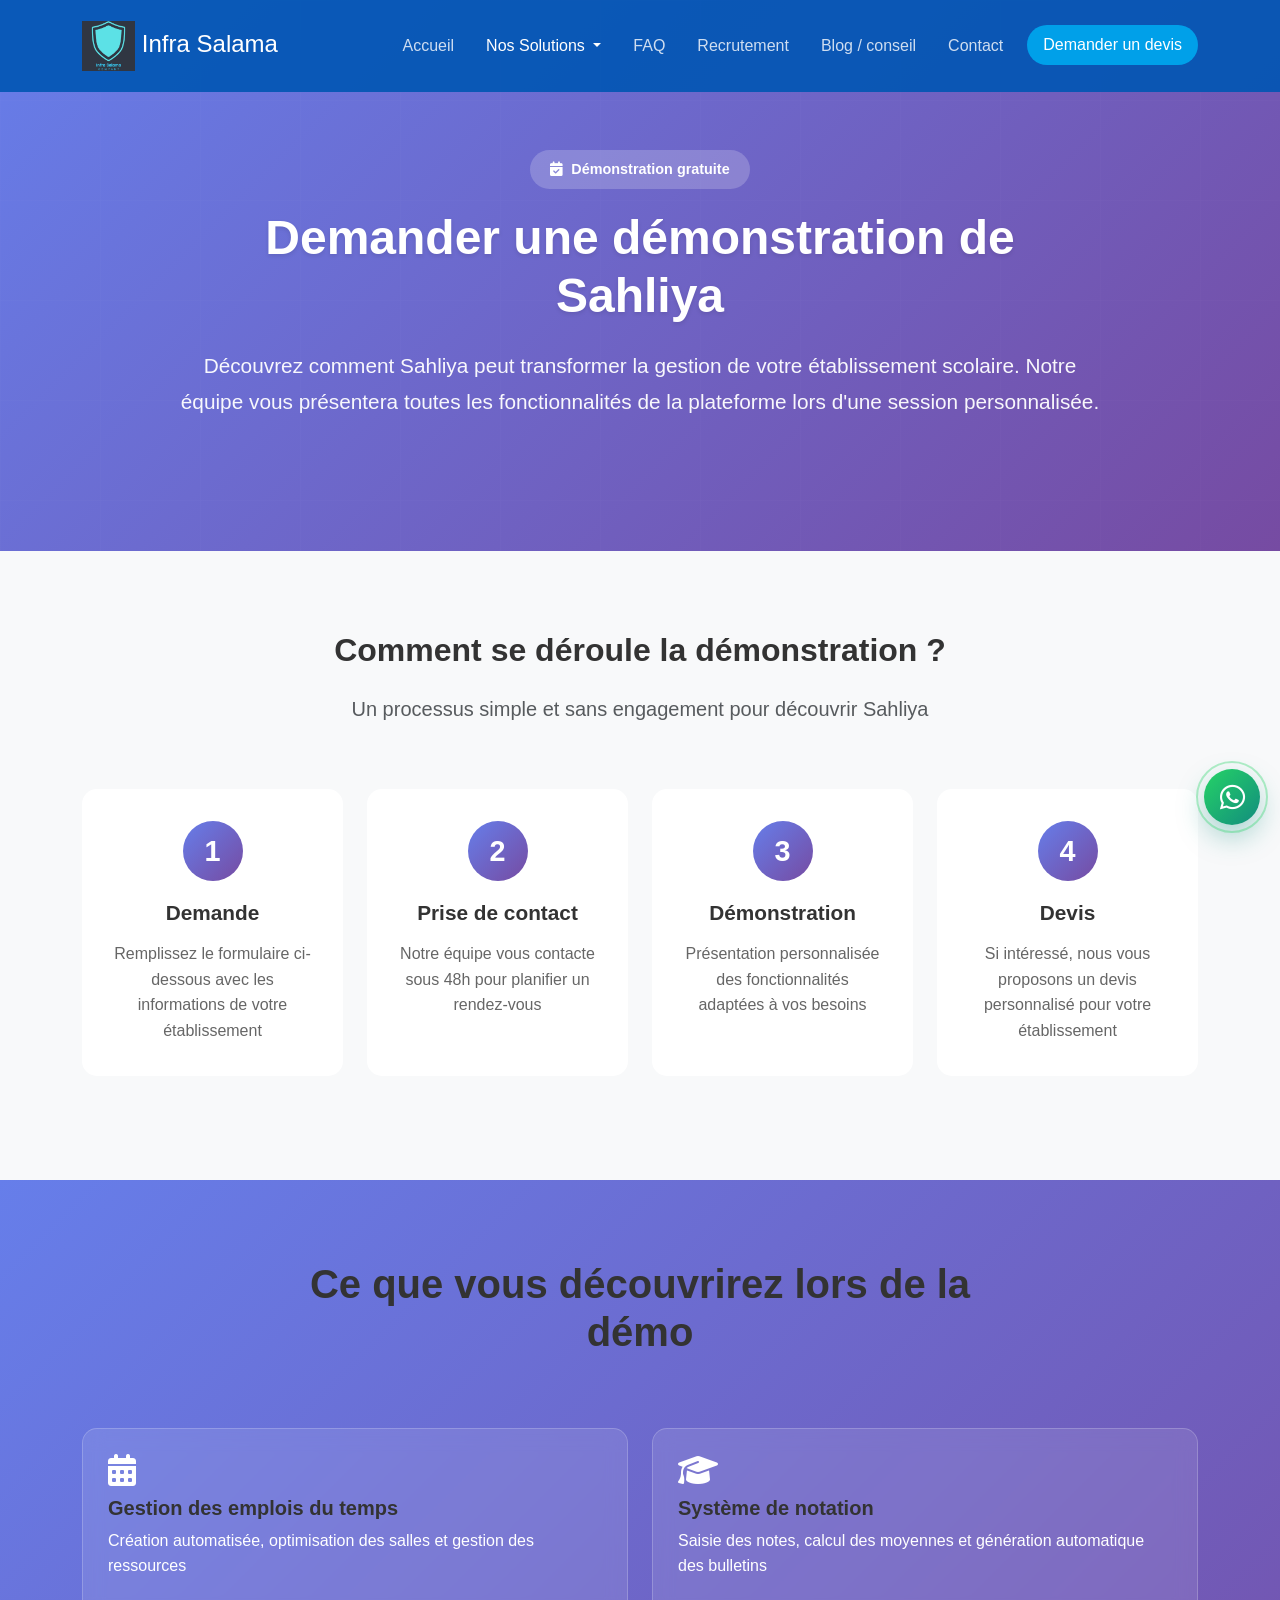
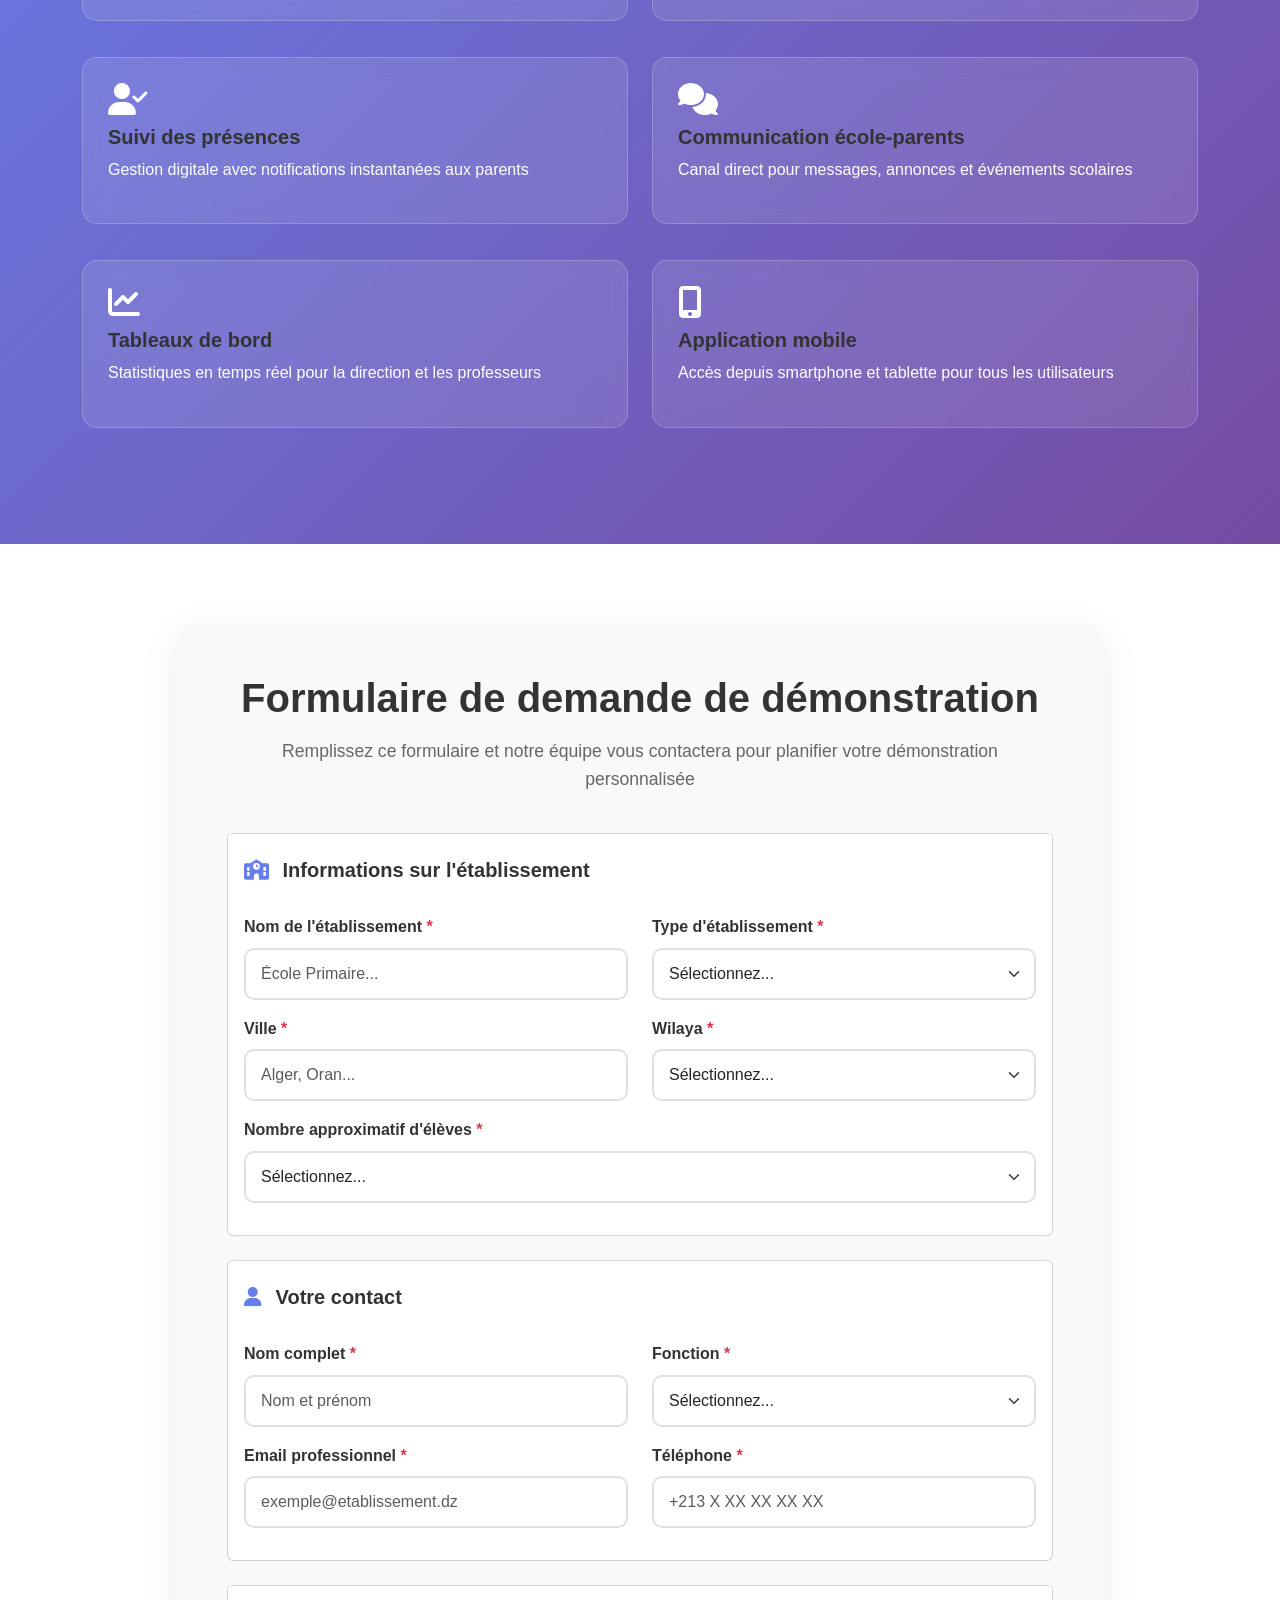
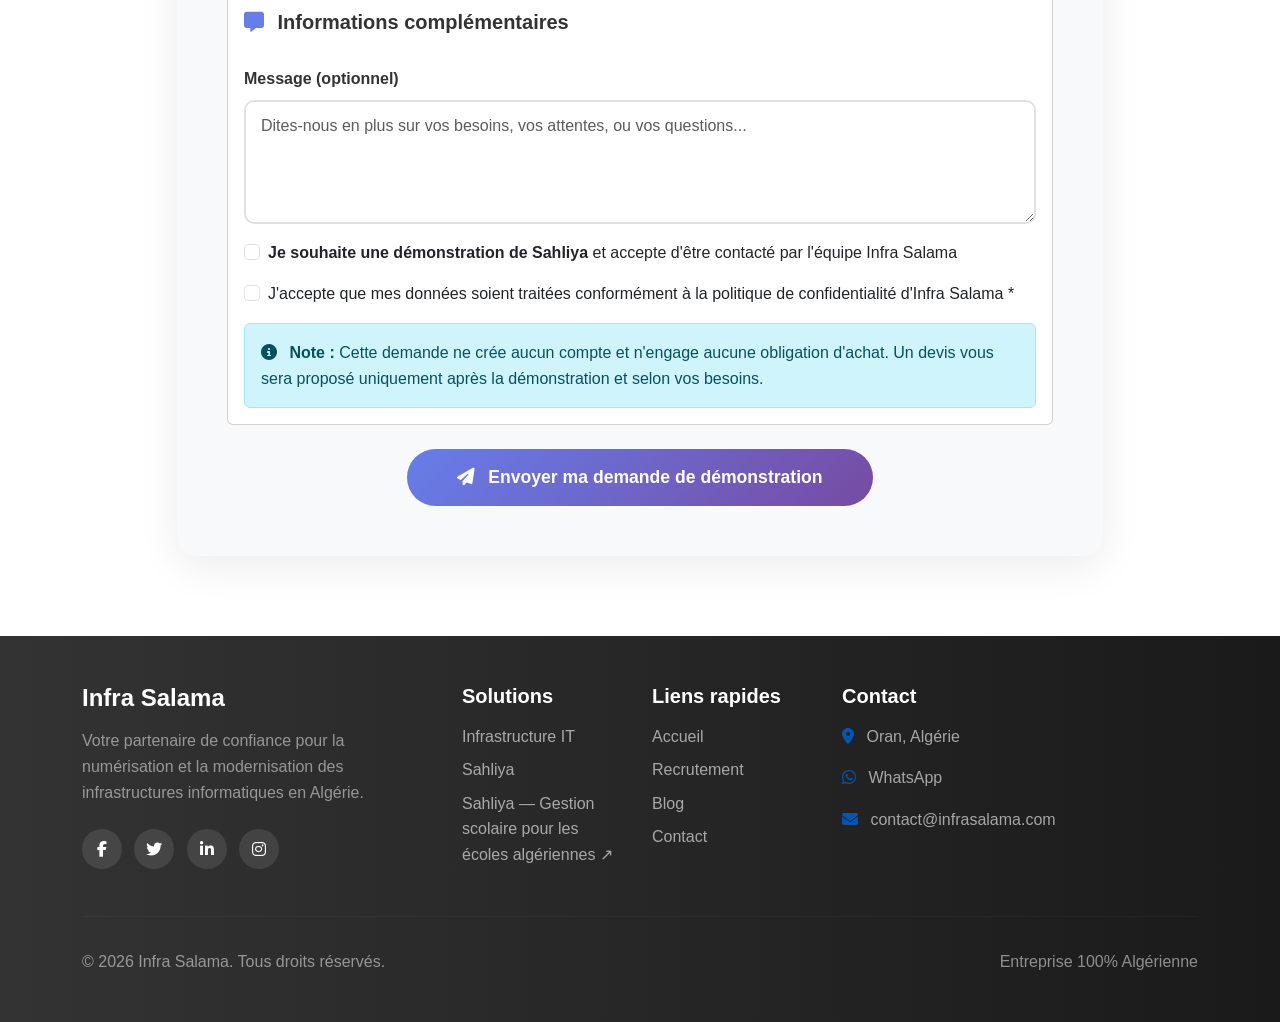
<file: demoEdupilot.html>
<!doctype html>
<html lang="fr">
  <head>
    <meta charset="UTF-8" />
    <meta name="viewport" content="width=device-width, initial-scale=1.0" />
    <title>Demander une démonstration Sahliya | Infra Salama</title>
    <meta
      name="description"
      content="Demandez une démonstration personnalisée de Sahliya pour votre établissement scolaire. Découvrez toutes les fonctionnalités de notre plateforme de gestion."
    />
    <link rel="canonical" href="https://infrasalama.com/demo-edupilot.html" />

    <!-- Bootstrap CSS -->
    <link
      href="https://cdn.jsdelivr.net/npm/bootstrap@5.3.0/dist/css/bootstrap.min.css"
      rel="stylesheet"
    />
    <!-- Font Awesome -->
    <link
      rel="stylesheet"
      href="https://cdnjs.cloudflare.com/ajax/libs/font-awesome/6.4.0/css/all.min.css"
    />
    <!-- AOS Animation Library -->
    <link href="https://unpkg.com/aos@2.3.1/dist/aos.css" rel="stylesheet" />
    <!-- Custom CSS -->
    <link rel="stylesheet" href="css/style.css" />

    <style>
      /* Demo Page Specific Styles */
      .demo-hero {
        background: linear-gradient(135deg, #667eea 0%, #764ba2 100%);
        padding: 150px 0 100px;
        position: relative;
        overflow: hidden;
      }

      .demo-hero::before {
        content: "";
        position: absolute;
        top: 0;
        left: 0;
        right: 0;
        bottom: 0;
        background: url('data:image/svg+xml,<svg width="100" height="100" xmlns="http://www.w3.org/2000/svg"><defs><pattern id="grid" width="100" height="100" patternUnits="userSpaceOnUse"><path d="M 100 0 L 0 0 0 100" fill="none" stroke="rgba(255,255,255,0.05)" stroke-width="1"/></pattern></defs><rect width="100%" height="100%" fill="url(%23grid)"/></svg>');
        opacity: 0.4;
      }

      .demo-hero .container {
        position: relative;
        z-index: 2;
      }

      .demo-hero h1 {
        font-size: 3rem;
        font-weight: 800;
        color: #fff;
        margin-bottom: 1.5rem;
        text-shadow: 0 2px 4px rgba(0, 0, 0, 0.1);
      }

      .demo-hero p.lead {
        font-size: 1.3rem;
        color: rgba(255, 255, 255, 0.95);
        margin-bottom: 2rem;
        line-height: 1.7;
      }

      .demo-badge {
        display: inline-block;
        background: rgba(255, 255, 255, 0.2);
        color: #fff;
        padding: 8px 20px;
        border-radius: 50px;
        font-weight: 600;
        font-size: 0.9rem;
        margin-bottom: 20px;
      }

      /* Process Steps */
      .process-steps {
        padding: 80px 0;
        background: #f8f9fa;
      }

      .step-card {
        background: #fff;
        border-radius: 15px;
        padding: 30px;
        text-align: center;
        height: 100%;
        border: 2px solid transparent;
        transition: all 0.3s ease;
        position: relative;
      }

      .step-card::before {
        content: "";
        position: absolute;
        top: 0;
        left: 0;
        width: 100%;
        height: 5px;
        background: linear-gradient(90deg, #667eea, #764ba2);
        border-radius: 15px 15px 0 0;
        transform: scaleX(0);
        transition: transform 0.3s ease;
      }

      .step-card:hover::before {
        transform: scaleX(1);
      }

      .step-card:hover {
        transform: translateY(-5px);
        box-shadow: 0 15px 30px rgba(102, 126, 234, 0.15);
        border-color: rgba(102, 126, 234, 0.2);
      }

      .step-number {
        width: 60px;
        height: 60px;
        background: linear-gradient(135deg, #667eea 0%, #764ba2 100%);
        border-radius: 50%;
        display: flex;
        align-items: center;
        justify-content: center;
        margin: 0 auto 20px;
        font-size: 1.8rem;
        font-weight: 800;
        color: #fff;
      }

      .step-card h4 {
        font-size: 1.3rem;
        font-weight: 700;
        color: #333;
        margin-bottom: 15px;
      }

      .step-card p {
        color: #666;
        line-height: 1.6;
        margin: 0;
      }

      /* Form Section */
      .form-section {
        padding: 80px 0;
        background: #fff;
      }

      .form-container {
        background: #f8f9fa;
        border-radius: 20px;
        padding: 50px;
        box-shadow: 0 10px 40px rgba(0, 0, 0, 0.08);
      }

      .form-header {
        text-align: center;
        margin-bottom: 40px;
      }

      .form-header h2 {
        font-size: 2.5rem;
        font-weight: 800;
        color: #333;
        margin-bottom: 15px;
      }

      .form-header p {
        font-size: 1.1rem;
        color: #666;
      }

      .form-label {
        font-weight: 600;
        color: #333;
        margin-bottom: 8px;
      }

      .required-field::after {
        content: " *";
        color: #dc3545;
      }

      .form-control,
      .form-select {
        padding: 12px 15px;
        border-radius: 10px;
        border: 2px solid #e0e0e0;
        transition: all 0.3s ease;
      }

      .form-control:focus,
      .form-select:focus {
        border-color: #667eea;
        box-shadow: 0 0 0 0.25rem rgba(102, 126, 234, 0.15);
      }

      .form-check-input:checked {
        background-color: #667eea;
        border-color: #667eea;
      }

      .btn-demo-submit {
        background: linear-gradient(135deg, #667eea 0%, #764ba2 100%);
        color: #fff;
        padding: 15px 50px;
        font-size: 1.1rem;
        font-weight: 700;
        border: none;
        border-radius: 50px;
        transition: all 0.3s ease;
      }

      .btn-demo-submit:hover {
        transform: translateY(-3px);
        box-shadow: 0 10px 25px rgba(102, 126, 234, 0.3);
        color: #fff;
      }

      /* Benefits Section */
      .demo-benefits {
        padding: 80px 0;
        background: linear-gradient(135deg, #667eea 0%, #764ba2 100%);
        color: #fff;
      }

      .benefit-item {
        background: rgba(255, 255, 255, 0.1);
        backdrop-filter: blur(10px);
        border-radius: 15px;
        padding: 25px;
        margin-bottom: 20px;
        border: 1px solid rgba(255, 255, 255, 0.2);
        transition: all 0.3s ease;
      }

      .benefit-item:hover {
        background: rgba(255, 255, 255, 0.15);
        transform: translateX(10px);
      }

      .benefit-item i {
        font-size: 2rem;
        margin-bottom: 10px;
      }

      .benefit-item h5 {
        font-weight: 700;
        margin-bottom: 8px;
      }

      /* Success Modal */
      .success-modal {
        display: none;
        position: fixed;
        top: 0;
        left: 0;
        width: 100%;
        height: 100%;
        background: rgba(0, 0, 0, 0.7);
        z-index: 9999;
        align-items: center;
        justify-content: center;
      }

      .success-modal.active {
        display: flex;
      }

      .success-content {
        background: #fff;
        border-radius: 20px;
        padding: 50px;
        max-width: 500px;
        text-align: center;
        animation: slideIn 0.4s ease-out;
      }

      @keyframes slideIn {
        from {
          opacity: 0;
          transform: translateY(-50px);
        }
        to {
          opacity: 1;
          transform: translateY(0);
        }
      }

      .success-icon {
        width: 80px;
        height: 80px;
        background: linear-gradient(135deg, #667eea 0%, #764ba2 100%);
        border-radius: 50%;
        display: flex;
        align-items: center;
        justify-content: center;
        margin: 0 auto 20px;
      }

      .success-icon i {
        font-size: 40px;
        color: #fff;
      }

      /* Responsive */
      @media (max-width: 768px) {
        .demo-hero h1 {
          font-size: 2.2rem;
        }

        .form-container {
          padding: 30px 20px;
        }

        .form-header h2 {
          font-size: 2rem;
        }
      }
    </style>
  </head>

  <body>
    <!-- Navigation -->
    <nav class="navbar navbar-expand-lg navbar-dark fixed-top">
      <div class="container">
        <a class="navbar-brand" href="index.html">
          <img
            src="img/logoInfraSalama.png"
            alt="Infra Salama Logo"
            height="50"
          />
          Infra Salama
        </a>
        <button
          class="navbar-toggler"
          type="button"
          data-bs-toggle="collapse"
          data-bs-target="#navbarNav"
          aria-controls="navbarNav"
          aria-expanded="false"
          aria-label="Toggle navigation"
        >
          <span class="navbar-toggler-icon"></span>
        </button>
        <div class="collapse navbar-collapse" id="navbarNav">
          <ul class="navbar-nav ms-auto">
            <li class="nav-item">
              <a class="nav-link" href="index.html">Accueil</a>
            </li>
            <li class="nav-item dropdown">
              <a
                class="nav-link dropdown-toggle active"
                href="#"
                id="navbarSolutions"
                role="button"
                data-bs-toggle="dropdown"
                aria-expanded="false"
              >
                Nos Solutions
              </a>
              <ul class="dropdown-menu" aria-labelledby="navbarSolutions">
                <li>
                  <a class="dropdown-item" href="infrastructure.html">
                    <i class="fas fa-network-wired me-2"></i>Infrastructure IT
                  </a>
                </li>
                <li><hr class="dropdown-divider" /></li>
                <li>
                  <a class="dropdown-item active" href="sahliya.html">
                    <i class="fas fa-graduation-cap me-2"></i>Sahliya
                  </a>
                </li>
              </ul>
            </li>
            <li class="nav-item">
              <a class="nav-link" href="faq.html">FAQ</a>
            </li>
            <li class="nav-item">
              <a class="nav-link" href="recrutement.html">Recrutement</a>
            </li>
            <li class="nav-item">
              <a class="nav-link" href="blog.html">Blog / conseil</a>
            </li>
            <li class="nav-item">
              <a class="nav-link" href="contact.html">Contact</a>
            </li>
            <li class="nav-item">
              <a class="nav-link btn btn-primary devis-btn" href="devis.html">
                Demander un devis
              </a>
            </li>
          </ul>
        </div>
      </div>
    </nav>

    <!-- Hero Section -->
    <section class="demo-hero">
      <div class="container">
        <div class="row justify-content-center text-center">
          <div class="col-lg-10" data-aos="fade-up">
            <span class="demo-badge">
              <i class="fas fa-calendar-check me-2"></i>Démonstration gratuite
            </span>
            <h1>Demander une démonstration de Sahliya</h1>
            <p class="lead">
              Découvrez comment Sahliya peut transformer la gestion de votre
              établissement scolaire. Notre équipe vous présentera toutes les
              fonctionnalités de la plateforme lors d'une session personnalisée.
            </p>
          </div>
        </div>
      </div>
    </section>

    <!-- Process Steps -->
    <section class="process-steps">
      <div class="container">
        <div class="row justify-content-center mb-5">
          <div class="col-lg-8 text-center" data-aos="fade-up">
            <h2 class="mb-4">Comment se déroule la démonstration ?</h2>
            <p class="lead text-muted">
              Un processus simple et sans engagement pour découvrir Sahliya
            </p>
          </div>
        </div>

        <div class="row">
          <div
            class="col-lg-3 col-md-6 mb-4"
            data-aos="fade-up"
            data-aos-delay="100"
          >
            <div class="step-card">
              <div class="step-number">1</div>
              <h4>Demande</h4>
              <p>
                Remplissez le formulaire ci-dessous avec les informations de
                votre établissement
              </p>
            </div>
          </div>

          <div
            class="col-lg-3 col-md-6 mb-4"
            data-aos="fade-up"
            data-aos-delay="200"
          >
            <div class="step-card">
              <div class="step-number">2</div>
              <h4>Prise de contact</h4>
              <p>
                Notre équipe vous contacte sous 48h pour planifier un
                rendez-vous
              </p>
            </div>
          </div>

          <div
            class="col-lg-3 col-md-6 mb-4"
            data-aos="fade-up"
            data-aos-delay="300"
          >
            <div class="step-card">
              <div class="step-number">3</div>
              <h4>Démonstration</h4>
              <p>
                Présentation personnalisée des fonctionnalités adaptées à vos
                besoins
              </p>
            </div>
          </div>

          <div
            class="col-lg-3 col-md-6 mb-4"
            data-aos="fade-up"
            data-aos-delay="400"
          >
            <div class="step-card">
              <div class="step-number">4</div>
              <h4>Devis</h4>
              <p>
                Si intéressé, nous vous proposons un devis personnalisé pour
                votre établissement
              </p>
            </div>
          </div>
        </div>
      </div>
    </section>

    <!-- Demo Benefits -->
    <section class="demo-benefits">
      <div class="container">
        <div class="row justify-content-center mb-5">
          <div class="col-lg-8 text-center" data-aos="fade-up">
            <h2 class="mb-4" style="font-size: 2.5rem; font-weight: 800">
              Ce que vous découvrirez lors de la démo
            </h2>
          </div>
        </div>

        <div class="row">
          <div class="col-lg-6 mb-3" data-aos="fade-up" data-aos-delay="100">
            <div class="benefit-item">
              <i class="fas fa-calendar-alt"></i>
              <h5>Gestion des emplois du temps</h5>
              <p>
                Création automatisée, optimisation des salles et gestion des
                ressources
              </p>
            </div>
          </div>

          <div class="col-lg-6 mb-3" data-aos="fade-up" data-aos-delay="150">
            <div class="benefit-item">
              <i class="fas fa-graduation-cap"></i>
              <h5>Système de notation</h5>
              <p>
                Saisie des notes, calcul des moyennes et génération automatique
                des bulletins
              </p>
            </div>
          </div>

          <div class="col-lg-6 mb-3" data-aos="fade-up" data-aos-delay="200">
            <div class="benefit-item">
              <i class="fas fa-user-check"></i>
              <h5>Suivi des présences</h5>
              <p>
                Gestion digitale avec notifications instantanées aux parents
              </p>
            </div>
          </div>

          <div class="col-lg-6 mb-3" data-aos="fade-up" data-aos-delay="250">
            <div class="benefit-item">
              <i class="fas fa-comments"></i>
              <h5>Communication école-parents</h5>
              <p>
                Canal direct pour messages, annonces et événements scolaires
              </p>
            </div>
          </div>

          <div class="col-lg-6 mb-3" data-aos="fade-up" data-aos-delay="300">
            <div class="benefit-item">
              <i class="fas fa-chart-line"></i>
              <h5>Tableaux de bord</h5>
              <p>
                Statistiques en temps réel pour la direction et les professeurs
              </p>
            </div>
          </div>

          <div class="col-lg-6 mb-3" data-aos="fade-up" data-aos-delay="350">
            <div class="benefit-item">
              <i class="fas fa-mobile-alt"></i>
              <h5>Application mobile</h5>
              <p>
                Accès depuis smartphone et tablette pour tous les utilisateurs
              </p>
            </div>
          </div>
        </div>
      </div>
    </section>

    <!-- Form Section -->
    <section class="form-section">
      <div class="container">
        <div class="row justify-content-center">
          <div class="col-lg-10">
            <div class="form-container" data-aos="fade-up">
              <div class="form-header">
                <h2>Formulaire de demande de démonstration</h2>
                <p>
                  Remplissez ce formulaire et notre équipe vous contactera pour
                  planifier votre démonstration personnalisée
                </p>
              </div>

              <form id="demoForm" method="POST" action="api/demo.php">
                <!-- Informations Établissement -->
                <div class="card mb-4">
                  <div class="card-header bg-white border-0 pt-4 pb-3">
                    <h5 class="mb-0">
                      <i class="fas fa-school me-2" style="color: #667eea"></i>
                      Informations sur l'établissement
                    </h5>
                  </div>
                  <div class="card-body">
                    <div class="row">
                      <div class="col-md-6 mb-3">
                        <label
                          for="nomEtablissement"
                          class="form-label required-field"
                        >
                          Nom de l'établissement
                        </label>
                        <input
                          type="text"
                          class="form-control"
                          id="nomEtablissement"
                          name="nomEtablissement"
                          placeholder="École Primaire..."
                          required
                        />
                      </div>

                      <div class="col-md-6 mb-3">
                        <label
                          for="typeEtablissement"
                          class="form-label required-field"
                        >
                          Type d'établissement
                        </label>
                        <select
                          class="form-select"
                          id="typeEtablissement"
                          name="typeEtablissement"
                          required
                        >
                          <option value="" selected disabled>
                            Sélectionnez...
                          </option>
                          <option value="public-primaire">
                            École Primaire Publique
                          </option>
                          <option value="prive-primaire">
                            École Primaire Privée
                          </option>
                          <option value="public-college">
                            Collège Public (CEM)
                          </option>
                          <option value="prive-college">Collège Privé</option>
                          <option value="public-lycee">Lycée Public</option>
                          <option value="prive-lycee">Lycée Privé</option>
                          <option value="universite">
                            Université / Institut
                          </option>
                          <option value="centre-formation">
                            Centre de Formation
                          </option>
                        </select>
                      </div>
                    </div>

                    <div class="row">
                      <div class="col-md-6 mb-3">
                        <label for="ville" class="form-label required-field">
                          Ville
                        </label>
                        <input
                          type="text"
                          class="form-control"
                          id="ville"
                          name="ville"
                          placeholder="Alger, Oran..."
                          required
                        />
                      </div>

                      <div class="col-md-6 mb-3">
                        <label for="wilaya" class="form-label required-field">
                          Wilaya
                        </label>
                        <select
                          class="form-select"
                          id="wilaya"
                          name="wilaya"
                          required
                        >
                          <option value="" selected disabled>
                            Sélectionnez...
                          </option>
                          <option value="01">01 - Adrar</option>
                          <option value="02">02 - Chlef</option>
                          <option value="03">03 - Laghouat</option>
                          <option value="04">04 - Oum El Bouaghi</option>
                          <option value="05">05 - Batna</option>
                          <option value="06">06 - Béjaïa</option>
                          <option value="07">07 - Biskra</option>
                          <option value="08">08 - Béchar</option>
                          <option value="09">09 - Blida</option>
                          <option value="10">10 - Bouira</option>
                          <option value="11">11 - Tamanrasset</option>
                          <option value="12">12 - Tébessa</option>
                          <option value="13">13 - Tlemcen</option>
                          <option value="14">14 - Tiaret</option>
                          <option value="15">15 - Tizi Ouzou</option>
                          <option value="16">16 - Alger</option>
                          <option value="17">17 - Djelfa</option>
                          <option value="18">18 - Jijel</option>
                          <option value="19">19 - Sétif</option>
                          <option value="20">20 - Saïda</option>
                          <option value="21">21 - Skikda</option>
                          <option value="22">22 - Sidi Bel Abbès</option>
                          <option value="23">23 - Annaba</option>
                          <option value="24">24 - Guelma</option>
                          <option value="25">25 - Constantine</option>
                          <option value="26">26 - Médéa</option>
                          <option value="27">27 - Mostaganem</option>
                          <option value="28">28 - M'Sila</option>
                          <option value="29">29 - Mascara</option>
                          <option value="30">30 - Ouargla</option>
                          <option value="31">31 - Oran</option>
                          <option value="32">32 - El Bayadh</option>
                          <option value="33">33 - Illizi</option>
                          <option value="34">34 - Bordj Bou Arréridj</option>
                          <option value="35">35 - Boumerdès</option>
                          <option value="36">36 - El Tarf</option>
                          <option value="37">37 - Tindouf</option>
                          <option value="38">38 - Tissemsilt</option>
                          <option value="39">39 - El Oued</option>
                          <option value="40">40 - Khenchela</option>
                          <option value="41">41 - Souk Ahras</option>
                          <option value="42">42 - Tipaza</option>
                          <option value="43">43 - Mila</option>
                          <option value="44">44 - Aïn Defla</option>
                          <option value="45">45 - Naâma</option>
                          <option value="46">46 - Aïn Témouchent</option>
                          <option value="47">47 - Ghardaïa</option>
                          <option value="48">48 - Relizane</option>
                          <option value="49">49 - Timimoun</option>
                          <option value="50">50 - Bordj Badji Mokhtar</option>
                          <option value="51">51 - Ouled Djellal</option>
                          <option value="52">52 - Béni Abbès</option>
                          <option value="53">53 - In Salah</option>
                          <option value="54">54 - In Guezzam</option>
                          <option value="55">55 - Touggourt</option>
                          <option value="56">56 - Djanet</option>
                          <option value="57">57 - El M'Ghair</option>
                          <option value="58">58 - El Meniaa</option>
                        </select>
                      </div>
                    </div>

                    <div class="mb-3">
                      <label
                        for="nombreEleves"
                        class="form-label required-field"
                      >
                        Nombre approximatif d'élèves
                      </label>
                      <select
                        class="form-select"
                        id="nombreEleves"
                        name="nombreEleves"
                        required
                      >
                        <option value="" selected disabled>
                          Sélectionnez...
                        </option>
                        <option value="moins-100">Moins de 100 élèves</option>
                        <option value="100-300">100 à 300 élèves</option>
                        <option value="300-500">300 à 500 élèves</option>
                        <option value="500-1000">500 à 1000 élèves</option>
                        <option value="1000-2000">1000 à 2000 élèves</option>
                        <option value="plus-2000">Plus de 2000 élèves</option>
                      </select>
                    </div>
                  </div>
                </div>

                <!-- Informations Contact -->
                <div class="card mb-4">
                  <div class="card-header bg-white border-0 pt-4 pb-3">
                    <h5 class="mb-0">
                      <i class="fas fa-user me-2" style="color: #667eea"></i>
                      Votre contact
                    </h5>
                  </div>
                  <div class="card-body">
                    <div class="row">
                      <div class="col-md-6 mb-3">
                        <label
                          for="nomContact"
                          class="form-label required-field"
                        >
                          Nom complet
                        </label>
                        <input
                          type="text"
                          class="form-control"
                          id="nomContact"
                          name="nomContact"
                          placeholder="Nom et prénom"
                          required
                        />
                      </div>

                      <div class="col-md-6 mb-3">
                        <label for="fonction" class="form-label required-field">
                          Fonction
                        </label>
                        <select
                          class="form-select"
                          id="fonction"
                          name="fonction"
                          required
                        >
                          <option value="" selected disabled>
                            Sélectionnez...
                          </option>
                          <option value="directeur">
                            Directeur / Directrice
                          </option>
                          <option value="adjoint">Directeur Adjoint</option>
                          <option value="censeur">Censeur</option>
                          <option value="responsable-admin">
                            Responsable Administratif
                          </option>
                          <option value="responsable-it">Responsable IT</option>
                          <option value="secretaire">Secrétaire Général</option>
                          <option value="autre">Autre</option>
                        </select>
                      </div>
                    </div>

                    <div class="row">
                      <div class="col-md-6 mb-3">
                        <label for="email" class="form-label required-field">
                          Email professionnel
                        </label>
                        <input
                          type="email"
                          class="form-control"
                          id="email"
                          name="email"
                          placeholder="exemple@etablissement.dz"
                          required
                        />
                      </div>

                      <div class="col-md-6 mb-3">
                        <label
                          for="telephone"
                          class="form-label required-field"
                        >
                          Téléphone
                        </label>
                        <input
                          type="tel"
                          class="form-control"
                          id="telephone"
                          name="telephone"
                          placeholder="+213 X XX XX XX XX"
                          required
                        />
                      </div>
                    </div>
                  </div>
                </div>

                <!-- Message & Préférences -->
                <div class="card mb-4">
                  <div class="card-header bg-white border-0 pt-4 pb-3">
                    <h5 class="mb-0">
                      <i class="fas fa-message me-2" style="color: #667eea"></i>
                      Informations complémentaires
                    </h5>
                  </div>
                  <div class="card-body">
                    <div class="mb-3">
                      <label for="message" class="form-label">
                        Message (optionnel)
                      </label>
                      <textarea
                        class="form-control"
                        id="message"
                        name="message"
                        rows="4"
                        placeholder="Dites-nous en plus sur vos besoins, vos attentes, ou vos questions..."
                      ></textarea>
                    </div>

                    <div class="form-check mb-3">
                      <input
                        class="form-check-input"
                        type="checkbox"
                        id="acceptDemo"
                        name="acceptDemo"
                        required
                      />
                      <label class="form-check-label" for="acceptDemo">
                        <strong
                          >Je souhaite une démonstration de Sahliya</strong
                        >
                        et accepte d'être contacté par l'équipe Infra Salama
                      </label>
                    </div>

                    <div class="form-check mb-3">
                      <input
                        class="form-check-input"
                        type="checkbox"
                        id="rgpd"
                        name="rgpd"
                        required
                      />
                      <label class="form-check-label" for="rgpd">
                        J'accepte que mes données soient traitées conformément à
                        la politique de confidentialité d'Infra Salama *
                      </label>
                    </div>

                    <div class="alert alert-info mb-0">
                      <i class="fas fa-info-circle me-2"></i>
                      <strong>Note :</strong> Cette demande ne crée aucun compte
                      et n'engage aucune obligation d'achat. Un devis vous sera
                      proposé uniquement après la démonstration et selon vos
                      besoins.
                    </div>
                  </div>
                </div>

                <div class="text-center">
                  <button type="submit" class="btn btn-demo-submit">
                    <i class="fas fa-paper-plane me-2"></i>
                    Envoyer ma demande de démonstration
                  </button>
                </div>
              </form>
            </div>
          </div>
        </div>
      </div>
    </section>

    <!-- Success Modal -->
    <div class="success-modal" id="successModal">
      <div class="success-content">
        <div class="success-icon">
          <i class="fas fa-check"></i>
        </div>
        <h3 class="mb-3">Demande envoyée avec succès !</h3>
        <p class="mb-4">
          Merci pour votre demande de démonstration. Notre équipe vous
          contactera sous 48 heures pour planifier un rendez-vous.
        </p>
        <button class="btn btn-demo-submit" onclick="closeModal()">
          Fermer
        </button>
      </div>
    </div>

    <!-- Footer -->
    <footer class="footer py-5">
      <div class="container">
        <div class="row">
          <div class="col-lg-4 mb-4 mb-lg-0">
            <h4 class="text-white">Infra Salama</h4>
            <p class="text-white-50">
              Votre partenaire de confiance pour la numérisation et la
              modernisation des infrastructures informatiques en Algérie.
            </p>
            <div class="social-links">
              <a
                href="https://www.facebook.com/share/1DUEPKT2Zn/"
                class="social-link"
                ><i class="fab fa-facebook-f"></i
              ></a>
              <a href="#" class="social-link"><i class="fab fa-twitter"></i></a>
              <a
                href="https://www.linkedin.com/company/infra-salama/"
                class="social-link"
                ><i class="fab fa-linkedin-in"></i
              ></a>
              <a href="#" class="social-link"
                ><i class="fab fa-instagram"></i
              ></a>
            </div>
          </div>
          <div class="col-lg-2 col-md-4 mb-4 mb-md-0">
            <h5 class="text-white">Solutions</h5>
            <ul class="footer-links">
              <li><a href="infrastructure.html">Infrastructure IT</a></li>
              <li><a href="sahliya.html">Sahliya</a></li>
              <li>
                <a
                  href="https://sahliya.app"
                  target="_blank"
                  rel="noopener"
                  >Sahliya — Gestion scolaire pour les écoles algériennes ↗</a
                >
              </li>
            </ul>
          </div>
          <div class="col-lg-2 col-md-4 mb-4 mb-md-0">
            <h5 class="text-white">Liens rapides</h5>
            <ul class="footer-links">
              <li><a href="index.html">Accueil</a></li>
              <li><a href="recrutement.html">Recrutement</a></li>
              <li><a href="blog.html">Blog</a></li>
              <li><a href="contact.html">Contact</a></li>
            </ul>
          </div>
          <div class="col-lg-4 col-md-4">
            <h5 class="text-white">Contact</h5>
            <ul class="footer-contact">
              <li><i class="fas fa-map-marker-alt"></i> Oran, Algérie</li>
              <li>
                <i class="fab fa-whatsapp"></i>
                <a
                  href="https://wa.me/33744810784"
                  target="_blank"
                  style="color: inherit; text-decoration: none"
                >
                  WhatsApp
                </a>
              </li>
              <li><i class="fas fa-envelope"></i> contact@infrasalama.com</li>
            </ul>
          </div>
        </div>
        <hr class="footer-divider" />
        <div class="row">
          <div class="col-md-6 text-center text-md-start">
            <p class="mb-0 text-white-50">
              &copy; 2026 Infra Salama. Tous droits réservés.
            </p>
          </div>
          <div class="col-md-6 text-center text-md-end">
            <p class="mb-0 text-white-50">Entreprise 100% Algérienne</p>
          </div>
        </div>
      </div>
    </footer>

    <!-- Back to Top Button -->
    <a href="#" class="back-to-top" id="backToTop">
      <i class="fas fa-arrow-up"></i>
    </a>

    <!-- Bootstrap JS -->
    <script src="https://cdn.jsdelivr.net/npm/bootstrap@5.3.0/dist/js/bootstrap.bundle.min.js"></script>
    <!-- AOS Animation Library -->
    <script src="https://unpkg.com/aos@2.3.1/dist/aos.js"></script>
    <!-- Custom JS -->
    <script src="js/script.js"></script>

    <script>
      // Initialize AOS
      AOS.init({
        duration: 1000,
        once: true,
        offset: 100,
      });

      const demoForm = document.getElementById("demoForm");
      const successModal = document.getElementById("successModal");

      demoForm.addEventListener("submit", async function (e) {
        e.preventDefault();

        const submitBtn = demoForm.querySelector('button[type="submit"]');
        const acceptDemo = demoForm.querySelector('input[name="acceptDemo"]');
        const rgpd = demoForm.querySelector('input[name="rgpd"]');
        const formData = new FormData(demoForm);

        if (acceptDemo) {
          formData.set("acceptDemo", acceptDemo.checked ? "on" : "");
        }
        if (rgpd) {
          formData.set("rgpd", rgpd.checked ? "on" : "");
        }

        try {
          if (submitBtn) {
            submitBtn.disabled = true;
            submitBtn.innerHTML =
              '<i class="fas fa-spinner fa-spin me-2"></i>Envoi...';
          }

          const endpoint = demoForm.getAttribute("action") || "api/demo.php";
          const response = await fetch(endpoint, {
            method: "POST",
            body: formData,
          });

          const result = await response.json();

          if (response.ok && result.success) {
            successModal.classList.add("active");
            demoForm.reset();
          } else {
            const message = result.errors
              ? result.errors.join("\n")
              : result.message || "Erreur lors de l'envoi";
            alert(message);
          }
        } catch (error) {
          console.error("Erreur:", error);
          alert("Erreur de connexion au serveur");
        } finally {
          if (submitBtn) {
            submitBtn.disabled = false;
            submitBtn.innerHTML = "Envoyer ma demande";
          }
        }
      });

      function closeModal() {
        document.getElementById("successModal").classList.remove("active");
        // Optionnel : rediriger vers la page Sahliya
        // window.location.href = 'sahliya.html';
      }

      // Fermer la modale en cliquant en dehors
      document
        .getElementById("successModal")
        .addEventListener("click", function (e) {
          if (e.target === this) {
            closeModal();
          }
        });
    </script>
  </body>
</html>
</file>
<file: css/style.css>
/* 
* Infra Salama - Main Stylesheet
* Author: Infra Salama
* Version: 1.0
*/

/* ===== GENERAL STYLES ===== */
:root {
  --primary-color: #0056b3;
  --secondary-color: #004494;
  --accent-color: #00a0e9;
  --dark-color: #333333;
  --light-color: #f8f9fa;
  --text-color: #555555;
  --white-color: #ffffff;
  --gray-color: #6c757d;
  --light-gray-color: #e9ecef;
  --border-radius: 5px;
  --box-shadow: 0 5px 15px rgba(0, 0, 0, 0.1);
  --transition: all 0.3s ease;
}

html {
  overflow-x: hidden;
}

body {
  font-family: "Roboto", sans-serif;
  color: var(--text-color);
  line-height: 1.6;
  overflow-x: hidden;
}

h1,
h2,
h3,
h4,
h5,
h6 {
  font-weight: 700;
  color: var(--dark-color);
  margin-bottom: 1rem;
}

a {
  color: var(--primary-color);
  text-decoration: none;
  transition: var(--transition);
}

a:hover {
  color: var(--secondary-color);
  text-decoration: none;
}

.section-title {
  font-size: 2.2rem;
  margin-bottom: 0.5rem;
  position: relative;
  color: var(--dark-color);
}

.section-subtitle {
  font-size: 1.1rem;
  color: var(--gray-color);
  margin-bottom: 2rem;
}

.btn {
  border-radius: var(--border-radius);
  padding: 0.6rem 1.5rem;
  font-weight: 500;
  transition: var(--transition);
}

.btn-primary {
  background-color: var(--primary-color);
  border-color: var(--primary-color);
}

.btn-primary:hover {
  background-color: var(--secondary-color);
  border-color: var(--secondary-color);
}

.btn-outline-primary {
  color: var(--primary-color);
  border-color: var(--primary-color);
}

.btn-outline-primary:hover {
  background-color: var(--primary-color);
  color: var(--white-color);
}

.bg-light {
  background-color: var(--light-color) !important;
}

/* ===== NAVIGATION ===== */
.navbar {
  background-color: rgba(0, 86, 179, 0.9);
  padding: 1rem 0;
  transition: var(--transition);
}

.navbar-brand {
  font-size: 1.5rem;
  color: var(--white-color);
}

.navbar-dark .navbar-nav .nav-link {
  color: rgba(255, 255, 255, 0.8);
  padding: 0.5rem 1rem;
  font-weight: 500;
}

.navbar-dark .navbar-nav .nav-link:hover,
.navbar-dark .navbar-nav .nav-link.active {
  color: var(--white-color);
}

.navbar-dark .navbar-toggler {
  border-color: rgba(255, 255, 255, 0.1);
}

/* Style pour le menu déroulant */
.navbar-dark .dropdown-menu {
  background-color: #001f3f;
  border: none;
  box-shadow: 0 5px 15px rgba(0, 0, 0, 0.3);
  margin-top: 0.5rem;
}

.navbar-dark .dropdown-item {
  color: rgba(255, 255, 255, 0.8);
  padding: 0.7rem 1.5rem;
  transition: all 0.3s ease;
}

.navbar-dark .dropdown-item:hover {
  background-color: #0056b3;
  color: #fff;
  padding-left: 2rem;
}

.navbar-dark .dropdown-item i {
  color: #0056b3;
  transition: all 0.3s ease;
}

.navbar-dark .dropdown-item:hover i {
  color: #fff;
}

.navbar-dark .dropdown-divider {
  border-color: rgba(255, 255, 255, 0.1);
}

/* Animation du dropdown */
.dropdown-menu {
  animation: fadeInDown 0.3s ease-in-out;
}

@keyframes fadeInDown {
  from {
    opacity: 0;
    transform: translateY(-10px);
  }
  to {
    opacity: 1;
    transform: translateY(0);
  }
}

/* ------------------------------------------------ */

.devis-btn {
  margin-left: 0.5rem;
  border-radius: 30px;
  padding: 0.4rem 1.2rem;
  background-color: var(--accent-color);
  border-color: var(--accent-color);
  color: var(--white-color) !important;
}

.devis-btn:hover {
  background-color: var(--white-color);
  border-color: var(--white-color);
  color: var(--primary-color) !important;
}

/* ===== HERO SECTION ===== */
.hero-section {
  position: relative;
  background: url("../img/hero-bg.jpg") no-repeat center center;
  background-size: cover;
  padding: 12rem 0 8rem;
  color: var(--white-color);
}

.hero-section .overlay {
  position: absolute;
  top: 0;
  left: 0;
  width: 100%;
  height: 100%;
  background: linear-gradient(
    to right,
    rgba(0, 86, 179, 0.9),
    rgba(0, 68, 148, 0.7)
  );
}

.hero-content {
  position: relative;
  z-index: 1;
}

.hero-content h1 {
  color: var(--white-color);
  margin-bottom: 1.5rem;
}

.hero-content p {
  margin-bottom: 2rem;
  font-size: 1.1rem;
}

.hero-btns .btn {
  margin-bottom: 0.5rem;
}

.hero-image {
  position: relative;
  z-index: 1;
}

/* ===== PAGE HEADER ===== */
.page-header {
  position: relative;
  background: url("../img/page-header-bg.jpg") no-repeat center center;
  background-size: cover;
  padding: 8rem 0 4rem;
  text-align: center;
  color: var(--white-color);
}

.page-header .overlay {
  position: absolute;
  top: 0;
  left: 0;
  width: 100%;
  height: 100%;
  background: linear-gradient(
    to right,
    rgba(0, 86, 179, 0.9),
    rgba(0, 68, 148, 0.7)
  );
}

.page-title {
  position: relative;
  color: var(--white-color);
  font-size: 2.5rem;
  margin-bottom: 1rem;
}

.breadcrumb {
  position: relative;
  background: transparent;
  justify-content: center;
}

.breadcrumb-item a {
  color: rgba(255, 255, 255, 0.8);
}

.breadcrumb-item.active {
  color: var(--white-color);
}

.breadcrumb-item + .breadcrumb-item::before {
  color: rgba(255, 255, 255, 0.5);
}

/* ===== ABOUT SECTION ===== */
.about-section {
  padding: 5rem 0;
}

.about-content {
  padding: 1rem;
}

.about-values {
  display: flex;
  flex-wrap: wrap;
  margin-top: 2rem;
}

.value-item {
  flex: 1 0 33.333%;
  text-align: center;
  padding: 1rem;
}

.value-item i {
  font-size: 2rem;
  color: var(--primary-color);
  margin-bottom: 1rem;
}

.value-item h5 {
  font-size: 1.1rem;
  margin-bottom: 0;
}

/* ===== SERVICES SECTION ===== */
.services-section {
  padding: 5rem 0;
}

.service-card {
  background-color: var(--white-color);
  border-radius: var(--border-radius);
  padding: 2rem;
  height: 100%;
  box-shadow: var(--box-shadow);
  transition: var(--transition);
  text-align: center;
}

.service-card:hover {
  transform: translateY(-10px);
}

.service-icon {
  font-size: 2.5rem;
  color: var(--primary-color);
  margin-bottom: 1.5rem;
}

.service-card h3 {
  font-size: 1.3rem;
  margin-bottom: 1rem;
}

.service-card p {
  margin-bottom: 1.5rem;
}

/* ===== DETAILED SERVICES ===== */
.service-detail {
  margin-bottom: 4rem;
}

.service-content {
  padding: 1rem;
}

.service-features {
  list-style: none;
  padding-left: 0;
  margin-top: 1.5rem;
}

.service-features li {
  margin-bottom: 0.5rem;
}

.service-features li i {
  color: var(--primary-color);
  margin-right: 0.5rem;
}

/* ===== EQUIPMENT SECTION ===== */
.equipment-card {
  background-color: var(--white-color);
  border-radius: var(--border-radius);
  padding: 2rem;
  height: 100%;
  box-shadow: var(--box-shadow);
  text-align: center;
}

.equipment-logo {
  height: 80px;
  display: flex;
  align-items: center;
  justify-content: center;
  margin-bottom: 1.5rem;
}

.equipment-logo img {
  max-height: 100%;
  max-width: 100%;
}

.equipment-card h3 {
  font-size: 1.3rem;
  margin-bottom: 1rem;
}

.equipment-list {
  list-style: none;
  padding-left: 0;
  text-align: left;
  margin-top: 1.5rem;
}

.equipment-list li {
  padding: 0.5rem 0;
  border-bottom: 1px solid var(--light-gray-color);
}

.equipment-list li:last-child {
  border-bottom: none;
}

/* ===== CTA SECTION ===== */
.cta-section {
  background: linear-gradient(
    to right,
    var(--primary-color),
    var(--secondary-color)
  );
  color: var(--white-color);
}

/* ===== TESTIMONIALS SECTION ===== */
.testimonials-section {
  padding: 5rem 0;
}

.testimonial-card {
  background-color: var(--white-color);
  border-radius: var(--border-radius);
  padding: 2rem;
  height: 100%;
  box-shadow: var(--box-shadow);
}

.testimonial-content {
  font-style: italic;
  margin-bottom: 1.5rem;
}

.testimonial-author {
  display: flex;
  align-items: center;
}

.testimonial-img {
  width: 60px;
  height: 60px;
  border-radius: 50%;
  margin-right: 1rem;
  object-fit: cover;
}

.author-info h5 {
  margin-bottom: 0.2rem;
  font-size: 1.1rem;
}

.author-info p {
  margin-bottom: 0;
  color: var(--gray-color);
  font-size: 0.9rem;
}

/* ===== BLOG SECTION ===== */
.blog-section {
  padding: 5rem 0;
}

.blog-card {
  background-color: var(--white-color);
  border-radius: var(--border-radius);
  overflow: hidden;
  box-shadow: var(--box-shadow);
  height: 100%;
}

.blog-img {
  position: relative;
}

.blog-img img {
  width: 100%;
  height: 200px;
  object-fit: cover;
}

.blog-date {
  position: absolute;
  bottom: 0;
  right: 0;
  background-color: var(--primary-color);
  color: var(--white-color);
  padding: 0.5rem 1rem;
  font-size: 0.8rem;
  border-top-left-radius: var(--border-radius);
}

.blog-content {
  padding: 1.5rem;
}

.blog-content h3 {
  font-size: 1.2rem;
  margin-bottom: 1rem;
}

.blog-content p {
  margin-bottom: 1.5rem;
}

/* ===== PARTNERS SECTION ===== */
.partners-section {
  padding: 5rem 0;
}

.partner-logo {
  display: flex;
  align-items: center;
  justify-content: center;
  height: 100px;
  padding: 1rem;
  background-color: var(--white-color);
  border-radius: var(--border-radius);
  box-shadow: var(--box-shadow);
}

.partner-logo img {
  max-height: 80%;
  max-width: 80%;
  filter: grayscale(100%);
  transition: var(--transition);
}

.partner-logo:hover img {
  filter: grayscale(0%);
}

/* ===== CONTACT INFO ===== */
.contact-card {
  background-color: var(--white-color);
  border-radius: var(--border-radius);
  padding: 2rem;
  height: 100%;
  box-shadow: var(--box-shadow);
  text-align: center;
}

.contact-icon {
  font-size: 2.5rem;
  color: var(--primary-color);
  margin-bottom: 1.5rem;
}

.contact-card h3 {
  font-size: 1.3rem;
  margin-bottom: 1rem;
}

/* ===== CONTACT FORM ===== */
.contact-form-wrapper {
  background-color: var(--white-color);
  border-radius: var(--border-radius);
  padding: 2rem;
  box-shadow: var(--box-shadow);
}

.map-wrapper {
  background-color: var(--white-color);
  border-radius: var(--border-radius);
  padding: 2rem;
  box-shadow: var(--box-shadow);
}

.map-container {
  height: 400px;
  border-radius: var(--border-radius);
  overflow: hidden;
}

/* ===== QUOTE FORM ===== */
.quote-form-wrapper {
  background-color: var(--white-color);
  border-radius: var(--border-radius);
  padding: 2rem;
  box-shadow: var(--box-shadow);
}

.card-header {
  background-color: var(--primary-color);
  color: var(--white-color);
  border-radius: var(--border-radius) var(--border-radius) 0 0 !important;
}

/* ===== PROCESS SECTION ===== */
.process-card {
  background-color: var(--white-color);
  border-radius: var(--border-radius);
  padding: 2rem;
  height: 100%;
  box-shadow: var(--box-shadow);
  text-align: center;
}

.process-icon {
  position: relative;
  font-size: 2.5rem;
  color: var(--primary-color);
  margin-bottom: 1.5rem;
  display: inline-block;
}

.process-number {
  position: absolute;
  top: -10px;
  right: -10px;
  width: 30px;
  height: 30px;
  background-color: var(--accent-color);
  color: var(--white-color);
  border-radius: 50%;
  font-size: 1rem;
  display: flex;
  align-items: center;
  justify-content: center;
  font-weight: bold;
}

.process-card h3 {
  font-size: 1.3rem;
  margin-bottom: 1rem;
}

/* ===== FAQ SECTION ===== */
.faq-section {
  padding: 5rem 0;
}

.accordion-button:not(.collapsed) {
  background-color: rgba(0, 86, 179, 0.1);
  color: var(--primary-color);
}

.accordion-button:focus {
  box-shadow: none;
  border-color: rgba(0, 86, 179, 0.1);
}

/* ===== FOOTER ===== */
.footer {
  background: linear-gradient(to right, var(--dark-color), #1a1a1a);
  color: var(--white-color);
}

.footer-links {
  list-style: none;
  padding-left: 0;
}

.footer-links li {
  margin-bottom: 0.5rem;
}

.footer-links a {
  color: rgba(255, 255, 255, 0.6);
  transition: var(--transition);
}

.footer-links a:hover {
  color: var(--white-color);
  padding-left: 5px;
}

.footer-contact {
  list-style: none;
  padding-left: 0;
}

.footer-contact li {
  margin-bottom: 1rem;
  color: rgba(255, 255, 255, 0.6);
}

.footer-contact li i {
  margin-right: 0.5rem;
  color: var(--primary-color);
}

.social-links {
  margin-top: 1.5rem;
}

.social-link {
  display: inline-flex;
  align-items: center;
  justify-content: center;
  width: 40px;
  height: 40px;
  background-color: rgba(255, 255, 255, 0.1);
  border-radius: 50%;
  color: var(--white-color);
  margin-right: 0.5rem;
  transition: var(--transition);
}

.social-link:hover {
  background-color: var(--primary-color);
  color: var(--white-color);
}

.newsletter {
  margin-top: 1.5rem;
}

.newsletter-form .input-group {
  margin-top: 1rem;
}

.footer-divider {
  border-top: 1px solid rgba(255, 255, 255, 0.1);
  margin: 2rem 0;
}

/* ===== BACK TO TOP ===== */
.back-to-top {
  position: fixed;
  bottom: 20px;
  right: 20px;
  width: 40px;
  height: 40px;
  background-color: var(--primary-color);
  color: var(--white-color);
  border-radius: 50%;
  display: flex;
  align-items: center;
  justify-content: center;
  opacity: 0;
  visibility: hidden;
  transition: var(--transition);
  z-index: 999;
}

.back-to-top.active {
  opacity: 1;
  visibility: visible;
}

.back-to-top:hover {
  background-color: var(--secondary-color);
  color: var(--white-color);
}

/* ===== FLOATING WHATSAPP BUTTON ===== */
.whatsapp-float {
  position: fixed;
  right: 20px;
  bottom: 75px;
  width: 56px;
  height: 56px;
  border-radius: 50%;
  display: inline-flex;
  align-items: center;
  justify-content: center;
  background: linear-gradient(135deg, #25d366 0%, #128c7e 100%);
  color: #fff;
  box-shadow: 0 12px 28px rgba(18, 140, 126, 0.35);
  z-index: 1000;
  transition: transform 0.2s ease, box-shadow 0.2s ease;
}

.whatsapp-float i {
  font-size: 1.8rem;
}

.whatsapp-float:hover {
  color: #fff;
  transform: translateY(-3px) scale(1.03);
  box-shadow: 0 16px 30px rgba(18, 140, 126, 0.45);
}

.whatsapp-float::before {
  content: "";
  position: absolute;
  inset: -8px;
  border-radius: 50%;
  border: 2px solid rgba(37, 211, 102, 0.35);
  animation: whatsappPulse 2.2s infinite;
}

@keyframes whatsappPulse {
  0% {
    transform: scale(0.95);
    opacity: 1;
  }
  70% {
    transform: scale(1.12);
    opacity: 0.25;
  }
  100% {
    transform: scale(1.18);
    opacity: 0;
  }
}

/* ===== TESTIMONIALS SECTION ===== */
.testimonials-sahliya {
  background-color: #f8f9fa;
  padding: 5rem 0;
}

.testimonials-sahliya .section-title {
  font-size: 2rem;
  margin-bottom: 0.4rem;
}

/* Carte témoignage */
.testi-card {
  background-color: var(--white-color);
  border-radius: 15px;
  padding: 2rem;
  height: 100%;
  box-shadow: 0 4px 20px rgba(0, 86, 179, 0.08);
  border: 1px solid rgba(0, 86, 179, 0.08);
  transition: var(--transition);
  position: relative;
}

.testi-card:hover {
  transform: translateY(-6px);
  box-shadow: 0 12px 30px rgba(0, 86, 179, 0.15);
  border-color: rgba(0, 86, 179, 0.2);
}

/* Guillemet décoratif en haut de la carte */
.testi-card::before {
  content: "\201C"; /* guillemet ouvrant typographique */
  font-size: 5rem;
  font-family: Georgia, serif;
  color: rgba(0, 86, 179, 0.12);
  position: absolute;
  top: -10px;
  left: 18px;
  line-height: 1;
}

/* Étoiles jaunes */
.testi-stars {
  color: #f5a623;
  font-size: 0.95rem;
  margin-bottom: 1rem;
  letter-spacing: 2px;
}

/* Citation en italique */
.testi-quote {
  font-style: italic;
  color: var(--text-color);
  font-size: 0.98rem;
  line-height: 1.75;
  margin-bottom: 1.5rem;
  position: relative;
  z-index: 1;
}

/* Bloc auteur */
.testi-author {
  display: flex;
  align-items: center;
  gap: 1rem;
  border-top: 1px solid var(--light-gray-color);
  padding-top: 1.2rem;
}

/* Avatar générique (silhouette) */
.testi-avatar {
  width: 52px;
  height: 52px;
  border-radius: 50%;
  background: linear-gradient(135deg, #0056b3 0%, #667eea 100%);
  display: flex;
  align-items: center;
  justify-content: center;
  flex-shrink: 0;
}

.testi-avatar i {
  color: #fff;
  font-size: 1.4rem;
}

/* Nom & fonction */
.testi-name {
  font-weight: 700;
  color: var(--primary-color); /* bleu accentué */
  font-size: 0.95rem;
  margin-bottom: 0.1rem;
  /* Pour anonymiser : commentez la ligne ci-dessous et remplacez par "..." */
}

.testi-role {
  color: var(--gray-color);
  font-size: 0.85rem;
}

/* Badge "Retour terrain" optionnel */
.testi-badge {
  display: inline-block;
  background: rgba(0, 86, 179, 0.1);
  color: var(--primary-color);
  font-size: 0.75rem;
  font-weight: 600;
  padding: 4px 12px;
  border-radius: 50px;
  margin-bottom: 1.5rem;
}

/* ===== RESPONSIVE STYLES ===== */
@media (max-width: 991.98px) {
  [data-aos="fade-left"]:not(.aos-animate),
  [data-aos="fade-right"]:not(.aos-animate) {
    transform: translate3d(0, 0, 0);
  }
}

@media (max-width: 991.98px) {
  .navbar {
    padding: 0.5rem 0;
  }

  .navbar-collapse {
    background-color: var(--primary-color);
    padding: 1rem;
    border-radius: 0 0 var(--border-radius) var(--border-radius);
  }

  .devis-btn {
    margin-top: 0.5rem;
    margin-left: 0;
    display: inline-block;
  }

  .hero-section {
    padding: 10rem 0 6rem;
    text-align: center;
  }

  .hero-content {
    margin-bottom: 3rem;
  }

  .about-image {
    margin-bottom: 2rem;
  }

  .value-item {
    flex: 1 0 100%;
  }
}

@media (max-width: 767.98px) {
  .section-title {
    font-size: 1.8rem;
  }

  .hero-section {
    padding: 8rem 0 4rem;
  }

  .page-header {
    padding: 6rem 0 3rem;
  }

  .page-title {
    font-size: 2rem;
  }

  .service-card,
  .testimonial-card,
  .blog-card,
  .contact-card,
  .process-card {
    margin-bottom: 1.5rem;
  }

  .cta-section {
    text-align: center;
  }

  .cta-section .btn {
    margin-top: 1rem;
  }
}

@media (max-width: 575.98px) {
  .section-title {
    font-size: 1.5rem;
  }

  .hero-content h1 {
    font-size: 2rem;
  }

  .page-title {
    font-size: 1.8rem;
  }

  .hero-btns .btn {
    display: block;
    width: 100%;
    margin-right: 0;
  }

  .hero-btns .btn:first-child {
    margin-bottom: 1rem;
  }

  .whatsapp-float {
    width: 52px;
    height: 52px;
    right: 16px;
    bottom: 72px;
  }
}
</file>
